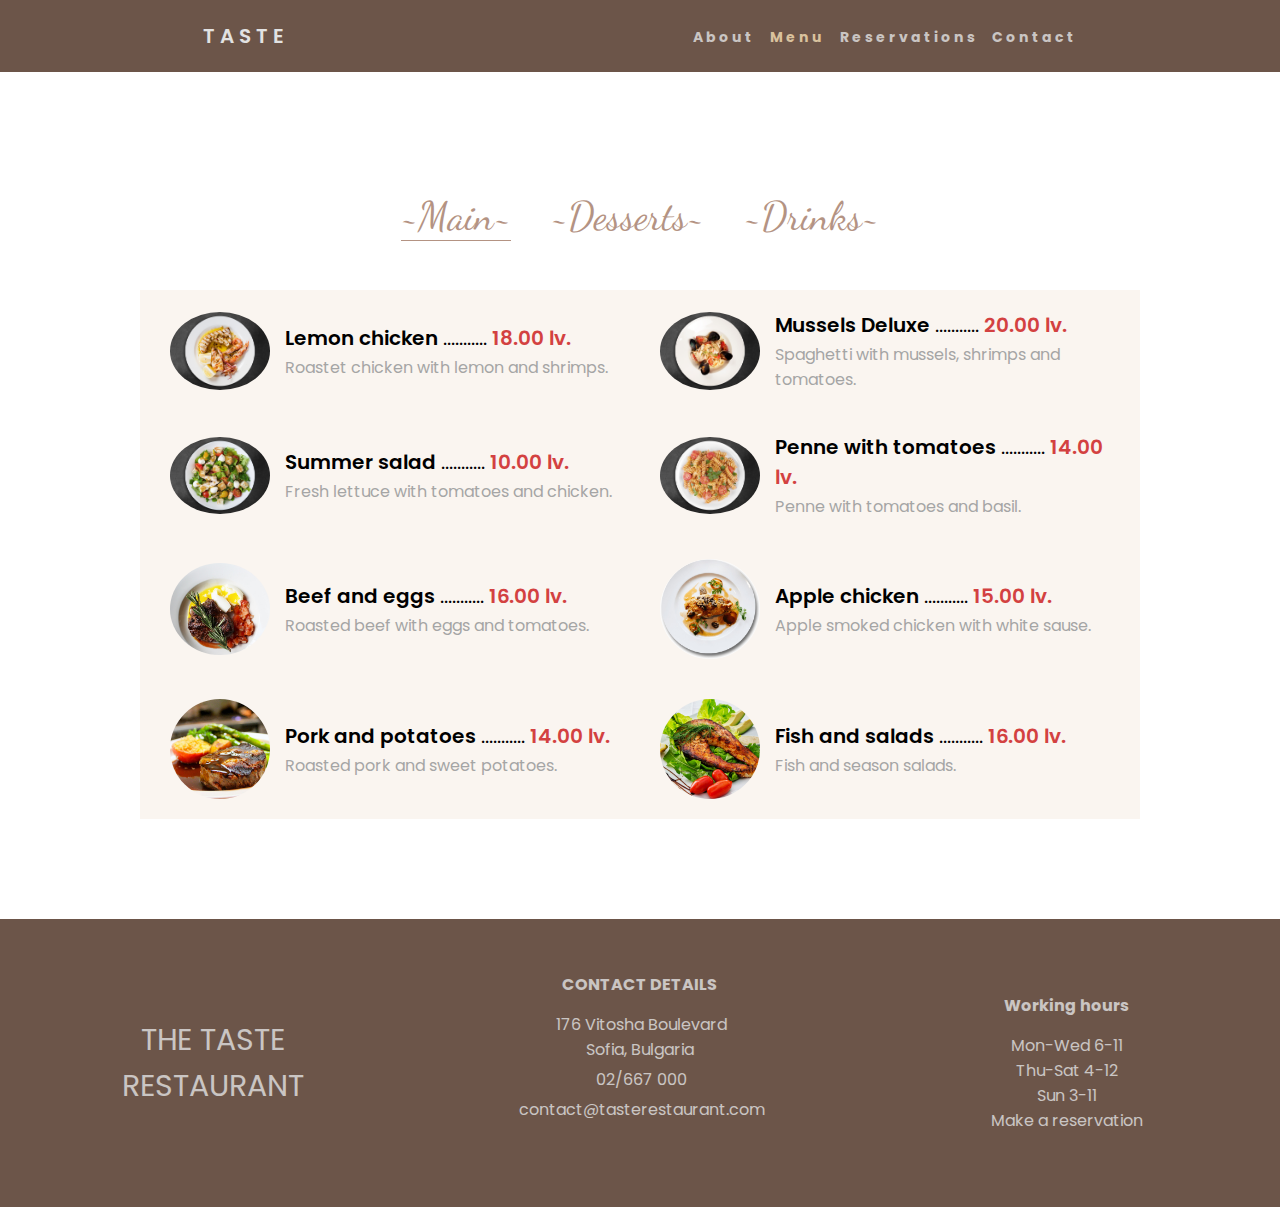
<file: menu.html>
<!DOCTYPE html>
<html>

<head>
    <meta charset="UTF-8">
    <title>The Taste Restaurant | Sofia, Bulgaria</title>
    <link rel="shortcut icon" href="favicon.ico" type="image/x-icon">
    <link rel="icon" href="favicon.ico" type="image/x-icon">
    <meta name="viewport" content="width=device-width, initial-scale=1.0, maximum-scale=1.0, user-scalable=no">
    <link rel="stylesheet" type="text/css" href="css/style.css">
    <link href="https://fonts.googleapis.com/css?family=Poppins&display=swap" rel="stylesheet">
    <link href="https://fonts.googleapis.com/css?family=Dancing+Script&display=swap" rel="stylesheet">
    <link rel='stylesheet' href='https://use.fontawesome.com/releases/v5.5.0/css/all.css'
        integrity='sha384-B4dIYHKNBt8Bc12p+WXckhzcICo0wtJAoU8YZTY5qE0Id1GSseTk6S+L3BlXeVIU' crossorigin='anonymous'>
</head>

<body>
    <header>
        <nav>
            <div class="logo">
                <a href="index.html">
                    <span>Taste</span>
                </a>
            </div>
            <ul class="nav-links">
                <li>
                    <a href="index.html#about">About</a>
                </li>
                <li>
                    <a id="active-nav-link" href="menu.html">Menu</a>
                </li>
                <li>
                    <a href="reservation.html">Reservations</a>
                </li>
                <li>
                    <a href="#contact">Contact</a>
                </li>
            </ul>
            <div class="burger">
                <div class="line1"></div>
                <div class="line2"></div>
                <div class="line3"></div>
            </div>
        </nav>
    </header>

    <div class="menu-container">
        <div class="menu-navigation">
            <div>
                <a class="main active-menu" href="#" onclick="showMainMenu()">Main</a>
            </div>
            <div>
                <a class="desserts" href="#" onclick="showDessertsMenu()">Desserts</a>
            </div>
            <div>
                <a class="drinks" href="#" onclick="showDrinksMenu()">Drinks</a>
            </div>
        </div>

        <div class="main-menu">
            <div class="menu">
                <div class="item">
                    <img src="img/dinner-1.jpg">
                    <div class="item-text">
                        <p class="item-header">
                            <span class="item-name">Lemon chicken</span> <span class="dots"> ........... </span> <span
                                class="item-price">18.00 lv.</span>
                        </p>
                        <p class="item-description">
                            Roastet chicken with lemon and shrimps.
                        </p>
                    </div>
                </div>

                <div class="item">
                    <img src="img/dinner-2.jpg">
                    <div class="item-text">
                        <p class="item-header">
                            <span class="item-name">Mussels Deluxe</span> <span class="dots"> ........... </span> <span
                                class="item-price">20.00 lv.</span>
                        </p>
                        <p class="item-description">
                            Spaghetti with mussels, shrimps and tomatoes.
                        </p>
                    </div>
                </div>

                <div class="item">
                    <img src="img/dinner-3.jpg">
                    <div class="item-text">
                        <p class="item-header">
                            <span class="item-name">Summer salad</span> <span class="dots"> ........... </span>
                            <span class="item-price">10.00 lv.</span>
                        </p>
                        <p class="item-description">
                            Fresh lettuce with tomatoes and chicken.
                        </p>
                    </div>
                </div>

                <div class="item">
                    <img src="img/dinner-4.jpg">
                    <div class="item-text">
                        <p class="item-header">
                            <span class="item-name">Penne with tomatoes</span> <span class="dots"> ........... </span>
                            <span class="item-price">14.00 lv.</span>
                        </p>
                        <p class="item-description">
                            Penne with tomatoes and basil.
                        </p>
                    </div>
                </div>

                <div class="item">
                    <img src="img/dinner-5.jpg">
                    <div class="item-text">
                        <p class="item-header">
                            <span class="item-name">Beef and eggs</span> <span class="dots"> ........... </span>
                            <span class="item-price">16.00 lv.</span>
                        </p>
                        <p class="item-description">
                            Roasted beef with eggs and tomatoes.
                        </p>
                    </div>
                </div>

                <div class="item">
                    <img src="img/dinner-6.jpg">
                    <div class="item-text">
                        <p class="item-header">
                            <span class="item-name">Apple chicken</span> <span class="dots"> ........... </span>
                            <span class="item-price">15.00 lv.</span>
                        </p>
                        <p class="item-description">
                            Apple smoked chicken with white sause.
                        </p>
                    </div>
                </div>

                <div class="item">
                    <img src="img/dinner-7.jpg">
                    <div class="item-text">
                        <p class="item-header">
                            <span class="item-name">Pork and potatoes</span> <span class="dots"> ........... </span>
                            <span class="item-price">14.00 lv.</span>
                        </p>
                        <p class="item-description">
                            Roasted pork and sweet potatoes.
                        </p>
                    </div>
                </div>

                <div class="item">
                    <img src="img/dinner-8.jpg">
                    <div class="item-text">
                        <p class="item-header">
                            <span class="item-name">Fish and salads</span> <span class="dots"> ........... </span>
                            <span class="item-price">16.00 lv.</span>
                        </p>
                        <p class="item-description">
                            Fish and season salads.
                        </p>
                    </div>
                </div>
            </div>
        </div>

        <div class="desserts-menu">
            <div class="menu">
                <div class="item">
                    <img src="img/dessert-1.png">
                    <div class="item-text">
                        <p class="item-header">
                            <span class="item-name">Taste ball</span> <span class="dots"> ........... </span> <span
                                class="item-price">12.00 lv.</span>
                        </p>
                        <p class="item-description">
                            White chocolate ball with raspberries.
                        </p>
                    </div>
                </div>

                <div class="item">
                    <img src="img/dessert-2.png">
                    <div class="item-text">
                        <p class="item-header">
                            <span class="item-name">Chocolate cake</span> <span class="dots"> ........... </span> <span
                                class="item-price">6.00 lv.</span>
                        </p>
                        <p class="item-description">
                            Mint chocolate cake.
                        </p>
                    </div>
                </div>

                <div class="item">
                    <img src="img/dessert-3.png">
                    <div class="item-text">
                        <p class="item-header">
                            <span class="item-name">Cheesecake</span> <span class="dots"> ........... </span>
                            <span class="item-price">7.50 lv.</span>
                        </p>
                        <p class="item-description">
                            Classic cheesecake with berries.
                        </p>
                    </div>
                </div>

                <div class="item">
                    <img src="img/dessert-4.png">
                    <div class="item-text">
                        <p class="item-header">
                            <span class="item-name">Chocolate mousse</span> <span class="dots"> ........... </span>
                            <span class="item-price">5.00 lv.</span>
                        </p>
                        <p class="item-description">
                            Chocolate mousse with berries.
                        </p>
                    </div>
                </div>

                <div class="item">
                    <img src="img/dessert-5.png">
                    <div class="item-text">
                        <p class="item-header">
                            <span class="item-name">American pancakes</span> <span class="dots"> ........... </span>
                            <span class="item-price">7.00 lv.</span>
                        </p>
                        <p class="item-description">
                            American pancakes with honey and berries.
                        </p>
                    </div>
                </div>

                <div class="item">
                    <img src="img/dessert-6.png">
                    <div class="item-text">
                        <p class="item-header">
                            <span class="item-name">Chocolate souffle</span> <span class="dots"> ........... </span>
                            <span class="item-price">8.00 lv.</span>
                        </p>
                        <p class="item-description">
                            Chocolate souffle with vanilla ice cream.
                        </p>
                    </div>
                </div>
            </div>
        </div>

        <div class="drinks-menu">
            <div class="menu">
                <div class="item">
                    <img src="img/drink-1.png">
                    <div class="item-text">
                        <p class="item-header">
                            <span class="item-name">Orange Ice</span> <span class="dots"> ........... </span> <span
                                class="item-price">4.00 lv.</span>
                        </p>
                        <p class="item-description">
                            Orange juice cocktail.
                        </p>
                    </div>
                </div>

                <div class="item">
                    <img src="img/drink-2.jpg">
                    <div class="item-text">
                        <p class="item-header">
                            <span class="item-name">Lavender Lemonade</span> <span class="dots"> ........... </span>
                            <span class="item-price">5.00 lv.</span>
                        </p>
                        <p class="item-description">
                            Lavender lemonade.
                        </p>
                    </div>
                </div>

                <div class="item">
                    <img src="img/drink-3.jpg">
                    <div class="item-text">
                        <p class="item-header">
                            <span class="item-name">Gin Fizz</span> <span class="dots"> ........... </span> <span
                                class="item-price">8.00 lv.</span>
                        </p>
                        <p class="item-description">
                            Pomegranate, rosemary and gin fizz.
                        </p>
                    </div>
                </div>

                <div class="item">
                    <img src="img/drink-4.jpg">
                    <div class="item-text">
                        <p class="item-header">
                            <span class="item-name">Dry Gin</span> <span class="dots"> ........... </span> <span
                                class="item-price">6.00 lv.</span>
                        </p>
                        <p class="item-description">
                            Dry gin, lemon and berrries.
                        </p>
                    </div>
                </div>

                <div class="item">
                    <img src="img/drink-5.jpg">
                    <div class="item-text">
                        <p class="item-header">
                            <span class="item-name">Sparkling Sangria</span> <span class="dots"> ........... </span>
                            <span class="item-price">6.50 lv.</span>
                        </p>
                        <p class="item-description">
                            Sparkling wine and fruits.
                        </p>
                    </div>
                </div>

                <div class="item">
                    <img src="img/drink-6.jpg">
                    <div class="item-text">
                        <p class="item-header">
                            <span class="item-name">Summer Berry</span> <span class="dots"> ........... </span> <span
                                class="item-price">6.00 lv.</span>
                        </p>
                        <p class="item-description">
                            Red wine and summer fruits.
                        </p>
                    </div>
                </div>

            </div>
        </div>

    </div>

    <footer>
        <div id="contact" class="footer-background">
            <div class="col">
                <div class="restaurant-name">
                    <p>The Taste <i class="fas fa-wine-glass-alt"></i></p>
                    <p>Restaurant</p>
                </div>
            </div>
            <div class="col">
                <div class="contact-details">
                    <h4>Contact Details</h4>
                    <p>
                        <i class="fas fa-map-marker-alt"></i>
                        176 Vitosha Boulevard
                    </p>
                    <p>Sofia, Bulgaria</p>
                    <p class="phone">
                        <i class='fas fa-phone'></i>
                        02/667 000
                    </p>
                    <p class="email">
                        <i class="far fa-envelope"></i>
                        <a href="#">contact@tasterestaurant.com</a>
                    </p>
                    <p class="social-media">
                        <a href="#"><i class="fab fa-facebook-f"></i></a>
                        <a href="#"><i class="fab fa-instagram"></i></a>
                        <a href="#"><i class="fab fa-pinterest"></i></a>
                    </p>
                </div>
            </div>
            <div class="col">
                <div class="working-hours">
                    <h4>Working hours</h4>
                    <p>Mon-Wed 6-11</p>
                    <p>Thu-Sat 4-12</p>
                    <p>Sun 3-11</p>
                    <a href="reservation.html">Make a reservation</a>
                </div>
            </div>
        </div>
    </footer>

    <script src="js/script.js"></script>
</body>

</html>
</file>
<file: css/style.css>
* {
    margin: 0px;
    padding: 0px;
    box-sizing: border-box;
    font-family: 'Poppins', sans-serif;
}
a{
    text-decoration: none;
    color:rgb(226,226,226);
}

/* Nav Style */
nav{
    display: flex;
    justify-content: space-around;
    align-items: center;
    min-height: 8vh;
    background-color: #6c5549;
}
.logo{
    color: rgb(226,226,226);
    text-transform: uppercase;
    letter-spacing: 5px;
    font-size:20px;
    font-weight: 600;
}
.nav-links{
    display: flex;
    justify-content: space-between;
    width: 30%;
}
.nav-links li{
    list-style: none;
}
#active-nav-link{
    color:wheat;
}

.nav-links a{
    color: rgb(226,226,226);
    opacity: 0.8;
    letter-spacing: 3px;
    font-weight: bold;
    font-size: 14px;
    transition: opacity 0.5s ease-in-out;
   -webkit-transition: opacity 0.5s ease-in-out;
   -moz-transition: opacity 0.5s ease-in-out;
}
.nav-links a:hover{
    opacity:1;
}
.burger div{
    width:25px;
    height:3px;
    background-color: rgb(226,226,226);
    margin: 5px;
}
.burger{
    display: none;
    cursor: pointer;
}

@media screen and (max-width: 1170px){
    .nav-links{
        width: 60%;
    }
}
@media screen and (max-width: 768px){
    .nav-links{
        position: absolute;
        right:0px;
        height: 100%;
        top: 8vh;
        flex-direction: column;
        align-items: center;
        justify-content: flex-start;
        background-color: #6c5549;
        display: none;
        width:50%;
        padding-top: 20px;
        z-index: 5
    }
    .nav-links li{
        padding: 25px;
    }
    .burger{
        display: block;
    }
}
.nav-active{
    display: flex;
}

/* Slideshow Style */
.slideshow{
    position:relative;
    text-align:center;
}
.slideshow img{
    width:100%;
    z-index: 0;
}
#home-image2, #home-image3{
    display:none;
}
.slideshow a{
    text-transform: uppercase;
    font-size: 50px;
    text-decoration: underline;
    color: white;
    font-weight: 800;
    opacity: 0.8;
    transition: opacity 0.5s ease-in-out;
    -webkit-transition: opacity 0.5s ease-in-out;
    -moz-transition: opacity 0.5s ease-in-out;
    padding:14px;
}
.slideshow a:hover, .mobile-slideshow a:hover{
    opacity: 1;
}
.active-link-text{
    background-color: #6c5549;
}
.image-links-text{
    z-index:5;
    position: absolute;
    top: 25%;
    left: 68%;
    transform: translate(-50%, -50%);
}
@keyframes imageFade{
    from{
        opacity:0.8;

    }
    to{
        opacity: 1;
    }
}
.mobile-slideshow{
    display:none;
    z-index: -10;
}
.mobile-slideshow img{
    width: 100%;
}
.relative-containter{
    position: relative;
}
.mobile-slideshow a{
    position: absolute;
    top: 26%;
    left: 67%;
    transform: translate(-50%, -50%);
    text-transform: uppercase;
    font-size: 30px;
    text-decoration: underline;
    color: white;
    font-weight: 800;
    opacity: 0.8;
    transition: opacity 0.5s ease-in-out;
    -webkit-transition: opacity 0.5s ease-in-out;
    -moz-transition: opacity 0.5s ease-in-out;   
    background-color: #6c5549;
    cursor: pointer;
}
@media screen and (max-width: 768px){
    .mobile-slideshow{
        display:block;
    }
    .slideshow{
        display:none;
    }
}

/*About Style */
#about{
    padding: 60px 35px;
}
.about-container{
    display:flex;
    justify-content: center;
    align-items: center;
}
.about-image{
    display:none;
}
.about-text-box{
    border: solid 2px #b49383;
    -moz-box-shadow: 0 40px 65px rgba(0,0,0,.24);
    -webkit-box-shadow: 0 40px 65px rgba(0,0,0,.24);
    box-shadow: 0 40px 65px rgba(0,0,0,.24);
    background-color: white;
    padding: 30px;
}
.about-subtitle{
    color: #b49383;
    font-family: 'Dancing Script', cursive; 
    font-size: 30px;
    margin-bottom: 6px;
}
.about-title{
    margin-bottom: 24px;
}
.about-text{
    font-size: 14px;
    color: #a5a5a5
}
@media screen and (min-width:770px)
{
    .about-image{
        display: block;
        width: 30%''
    }
    .about-image img{
        display:inline-block;
        width: 350px;
        height: auto;
    }
    .about-text-box{
        width:65%;
    }
    .about-subtitle{
        font-size: 36px;
    }
    .about-text{
        font-size: 16px;
    }
    .about-text-box{
        padding: 50px;
        margin-left: 7%;
    }
    #about{
        padding: 5% 10%;
    }
}
@media screen and (min-width:550px){
    #about{
        padding: 10% 2%;
    }
    .about-text-box{
        margin-left: 4%;
    }
}


/* Footer Banner Images Style */
.images{
    display: flex;
    justify-content: center;
    flex-wrap: wrap;
}
.images img{
    height:370px;
    padding: 3px;
    opacity:0.9;
    transition: opacity 0.3s ease-in-out;
    -webkit-transition: opacity 0.3s ease-in-out;
   -moz-transition: opacity 0.3s ease-in-out;
}
.images img:hover{
    opacity: 1;
}
@media screen and (max-width: 1400px){
    .images img{
        height:500px;
    }
}

/* Footer Style */
.footer-background{
    background-color: #6c5549;
    min-height: 32vh;
    display: flex;
    justify-content: space-around;
    flex-wrap: wrap;
    
}
.col{
    width: 30%;
    display: flex;
    justify-content: center;
}
 @media screen and (max-width: 768px){
    .footer-background{
        flex-direction: column;
        align-content: center;
        z-index: 10;
    }
    .col{
        width:90%;
        padding:5%;
        z-index: 10;
    }
}
.restaurant-name{
    text-transform: uppercase;
    font-size: 30px;
}
.contact-details, .working-hours, .restaurant-name{
    align-self: center;
    color: rgb(226,226,226);
    opacity: 0.8;
    text-align: center;
}
.contact-details h4{
    text-transform: uppercase;
}
.contact-details h4, .working-hours h4{
    margin-bottom: 15px;
}
.contact-details .phone, .email{
    padding-top:5px;
}
.contact-details .social-media{
    padding-top:8px;
}
.contact-details i{
    padding: 2px;
}
.contact-details a{
    transition: color 0.5s ease-in-out;
   -webkit-transition: color 0.5s ease-in-out;
   -moz-transition: color 0.5s ease-in-out;
}
.contact-details a:hover{
    color: white;
}
.working-hours a{
    transition: color 0.5s ease-in-out;
   -webkit-transition: color 0.5s ease-in-out;
   -moz-transition: color 0.5s ease-in-out;
}
.working-hours a:hover{
    color: black;
}

/* Menu Style */
.menu-container{
    margin: 100px 0px; 
}
.menu-navigation{
    max-width: 1000px;
    margin: auto;
    display: flex;
    flex-wrap: wrap;
    justify-content: center;
    margin-bottom: 30px;
}
@media screen and (max-width: 768px){
    .menu-container{
        margin: 30px 0px;
    }
    .menu-navigation{
        flex-direction: column;
        align-items: center;
    }
}
.menu-navigation div{
    margin: 20px;
}
.menu-navigation a{
    color: #b49383;
    font-family: 'Dancing Script', cursive; 
    font-size: 40px;
}
.menu-navigation a:hover{
    border-bottom: 1.5px solid #b49383;
}   
.menu-navigation a::before, .menu-navigation a::after{
    content: "~";
}
.menu{
    background-color: #faf5f0;
    display: flex;
    flex-wrap: wrap;
    justify-content: center;
    max-width: 1000px;
    margin: auto;
}
.item{
    display: flex;
    justify-content: flex-start;
    align-items: center;
    margin:20px;
    width:45%;
}
@media screen and (max-width: 768px){
    .item{
        width:58%;
    }
}
@media screen and (max-width: 420px){
    .item{
        width:100%;
    }
}
.item img{
    display: inline-block;
    width: 100px;
    border-radius: 50%;
    margin-right: 15px;
}
.item-header{
    margin-bottom: 2px;
    font-size: 20px;
}
.item-name, .item-price{
    font-weight: 600;
}
.item-price{
    color: #d34141
}
.item-description{
    color: #a5a5a5;
}
.main-menu{
    display: block;
}
.desserts-menu{
    display: none;
}
.drinks-menu{
    display: none;
}
.active-menu{
    border-bottom: 1.5px solid #b49383;
}

/* Reservation style */
.reservation-container{
    display: flex;
    flex-wrap: wrap;
    justify-content: flex-start;
    align-items: center;
}
.reservation-container img{
    display: inline-block;
    width: 50%;
    height: auto;
}
.reservation-form{
    display: flex;
    flex-direction: column;
    align-items: center;
    width: 700px;
}
@media screen and (max-width: 1430px){
    .reservation-container{
        flex-direction: column;
        align-items: center;
        justify-content: center;
        flex-wrap: wrap;
    }
    .reservation-container img{
        width: 100%;
    }
    .reservation-form{
        width: 100%;
        margin: 80px 0px;
    }
    .reservation-form input{
        width: 300px;
        font-size: 18px; 
        margin: 10px 30px;
    }
    .submit-button input{
        font-size: 16px;
    }
    .reservation-form-header{
        font-size: 36px;
    }
}
@media screen and (max-width: 420px){
    .reservation-form{
        width: 50%;
    }
}
.form-row{
    display: flex;
    flex-wrap: wrap;
    justify-content: center;
    margin: 20px;
}
.reservation-form input{
    background-color: transparent;
    border: none;
    border-bottom: 1px solid #bcc0c4;
    transition: border-bottom-color 0.5s ease-in-out;
    margin: 10px;
    padding: 2px;
}
.reservation-form input:focus{
    border: none;
    background-color: transparent;
    border-bottom: 1px solid #6c5549;
}
.submit-button input, .submit-button input:active, .submit-button input:focus{
    background-color: #6c5549;
    color: white;
    text-transform: uppercase;
    padding: 10px;
    font-weight: 600;
    opacity: 1;
    transition: opacity 0.3s ease-in-out;
   -webkit-transition: opacity 0.3s ease-in-out;
   -moz-transition: opacity 0.3s ease-in-out;
   width: 120px;
   border-radius: 30px;
}
.submit-button input:hover{
    opacity: 0.9;
}
.reservation-form-header{
    color: #b49383;
    font-family: 'Dancing Script', cursive; 
    font-size: 32px;
}
.reservation-form-header::before, .reservation-form-header::after{
    content: "~";
}
.header-row{
    text-align: center;
}
.messages{
    display: flex;
    flex-direction: column;
    align-items: center;
}
.error{
    color: red;
    text-align: center;
}
.success{
    color: green;
    text-align: center;
    display: none;
}
</file>
